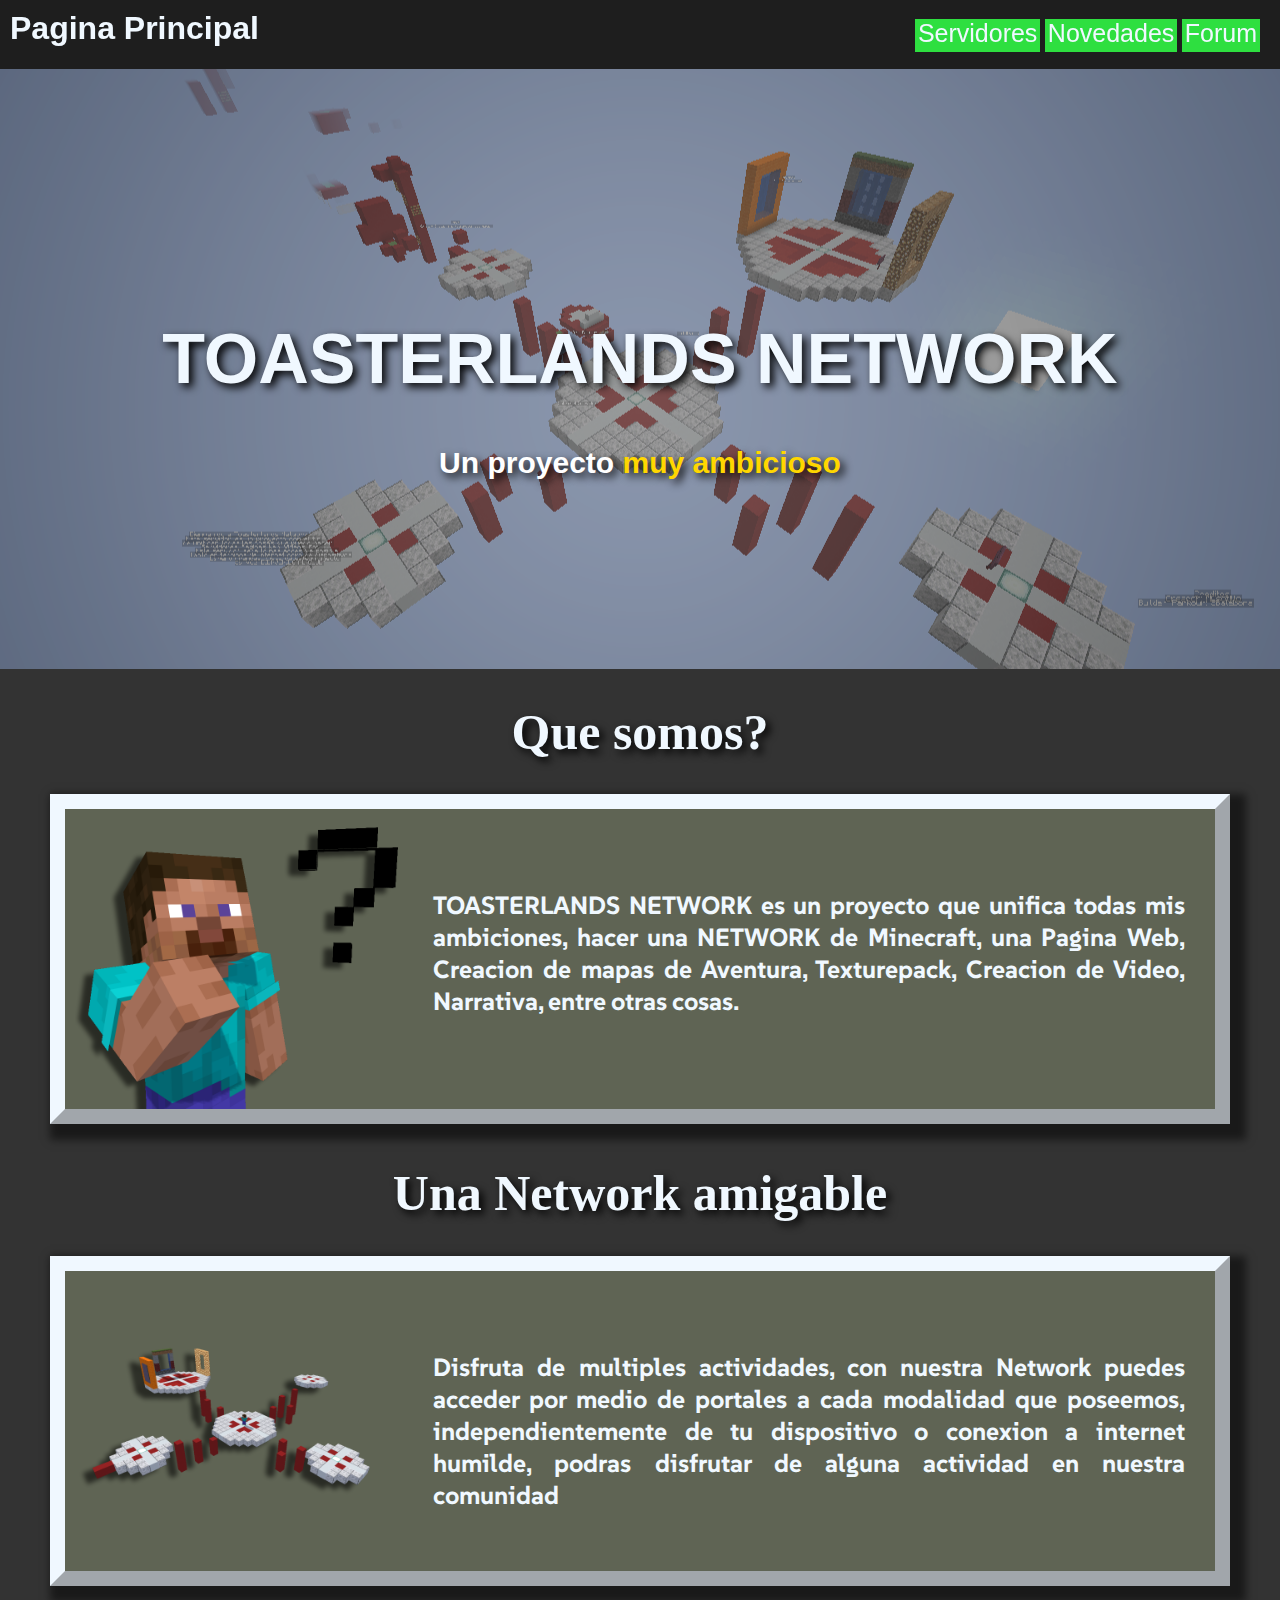
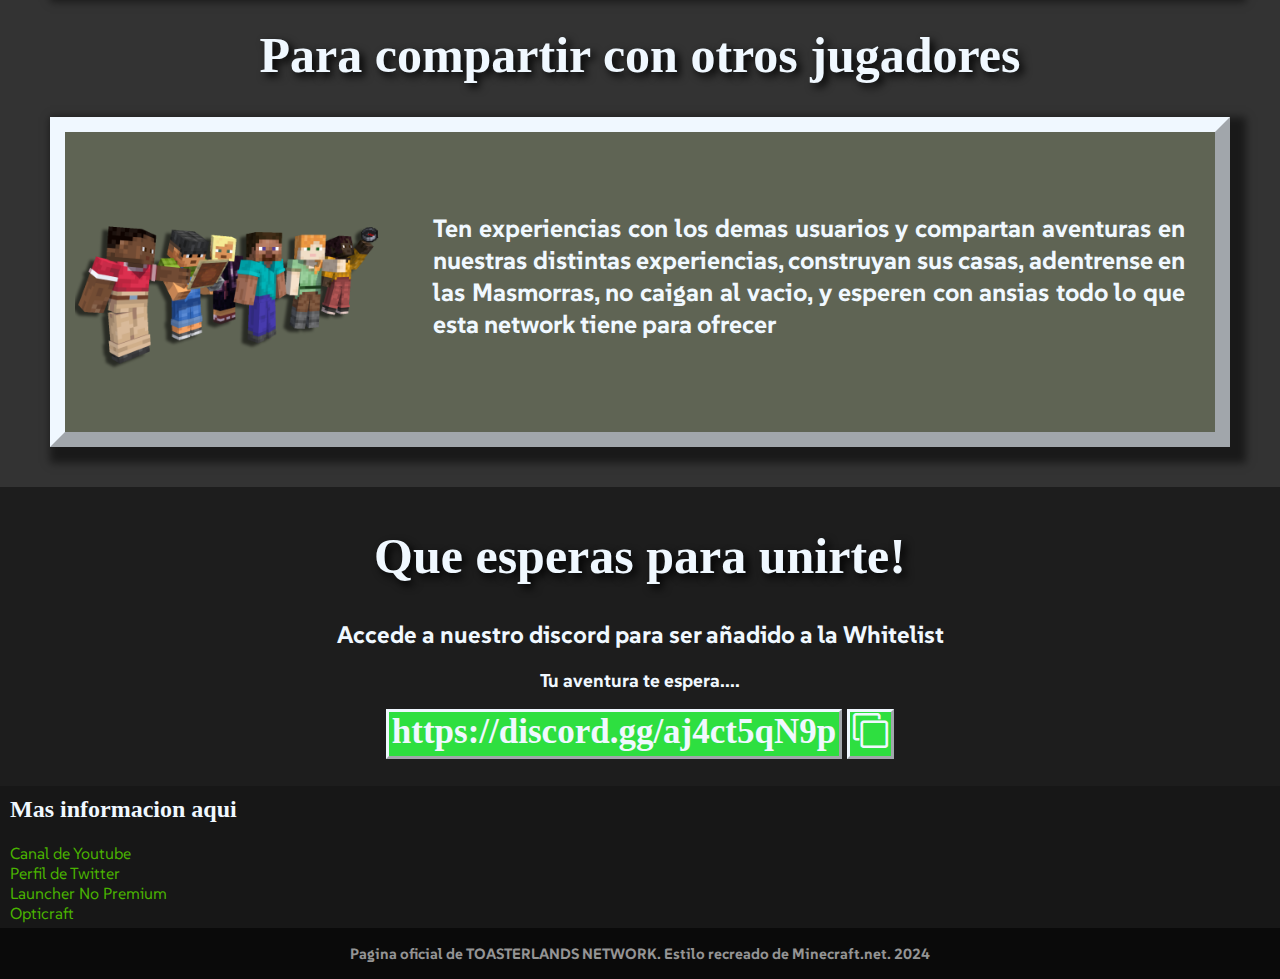
<file: index.html>
<!DOCTYPE html>
<html lang="en">
<head>
    <meta charset="UTF-8">
    <meta name="viewport" content="width=device-width, initial-scale=1.0">
    <title> TOASTERLANDS NETWORK</title>
    <link rel="stylesheet" href="style.css">
    <link rel="preconnect" href="https://fonts.googleapis.com">
<link rel="preconnect" href="https://fonts.gstatic.com" crossorigin>
<link href="https://fonts.googleapis.com/css2?family=Ubuntu:ital,wght@0,300;0,400;0,500;0,700;1,300;1,400;1,500;1,700&display=swap" rel="stylesheet">
<link href="https://fonts.cdnfonts.com/css/minecraft-4" rel="stylesheet">
<link rel="stylesheet" href="src/font-awesome-4.7.0/css/font-awesome.min.css"> 
<link rel="icon" type="image/jpg" href="src/weblogo/Glitch.png">
<link rel="preconnect" href="https://fonts.googleapis.com">
<link rel="preconnect" href="https://fonts.gstatic.com" crossorigin>
<link href="https://fonts.googleapis.com/css2?family=SUSE:wght@100..800&display=swap" rel="stylesheet">
<script src="acciones.js"></script>
<meta name="description" content="Descubre la mejor y la mas humilde Network de Minecraft">





</head>
<body>
     <header>
            <h1 class="titulobarra"> Pagina Principal </h1>
            <div class="enlacestope">
                <a href="https://www.google.com" class="enlacet" target="_blank"> Servidores</a>
                <a href="anuncios.html" class="enlacet" target="_self"> Novedades</a>
                <a href="https://www.chatbro.com/es/68zP9/" class="enlacet" target="_blank"> Forum</a>
            </div>  
            
     </header>
     <div class="cajarelleno"></div>
     <div class="content">

        <div class="weclome">
             <h1 class="titbiv"> TOASTERLANDS NETWORK </h1>
             <h2 class="subtitbiv"> Un proyecto <span style="color: gold;">muy ambicioso</span></h2>
        </div>

        <h1 class="titdesc"> Que somos?</h1>

        <div class="Descbox">
            <img src="src/img/render3SR.png" alt="Steve Pregunta" class="imgdesc" style="margin-left: 10px;">
            <p class="texboc"> TOASTERLANDS NETWORK es un proyecto que unifica todas mis ambiciones, hacer una NETWORK de Minecraft, una Pagina Web, Creacion
                de mapas de Aventura, Texturepack, Creacion de Video, Narrativa, entre otras cosas.
            </p>
            
        </div>

        <h1 class="titdesc"> Una Network amigable</h1>

        <div class="Descbox">
            <img src="src/img/render6SR.png" alt="Steve Pregunta" class="imgdesc" style="margin-left: 10px;">
            <p class="texboc"> Disfruta de multiples actividades, con nuestra Network puedes acceder por medio de portales a cada modalidad que
                poseemos, independientemente de tu dispositivo o conexion a internet humilde, podras disfrutar de alguna actividad en nuestra 
                comunidad
            </p>
            
        </div>

         <h1 class="titdesc"> Para compartir con otros jugadores</h1>

        <div class="Descbox">
            <img src="src/img/render2SR.png" alt="Steve Pregunta" class="imgdesc" style="margin-left: 10px;">
            <p class="texboc"> Ten experiencias con los demas usuarios y compartan aventuras en nuestras distintas experiencias,
                construyan sus casas, adentrense en las Masmorras, no caigan al vacio, y esperen con ansias todo lo que esta network 
                tiene para ofrecer
            </p>
            
        </div>
        
        <div class="finalofpage">
            <h1 class="titfinal"> Que esperas para unirte! </h1>
            <h2 class="subtitfinal"> Accede a nuestro discord para ser añadido a la Whitelist</h2>
            <h3 class="subtitfinal"> Tu aventura te espera....</h2>
                <div style="justify-content: center; text-align: center;">
                    <h2>
                        <span class="textocop">https://discord.gg/aj4ct5qN9p</span>
                        <span class="botoncopia" onclick="copiario()"> <a href="" target="_top"><i class="fa fa-clone" aria-hidden="true"></i></a></span>
                        
                        
                    </h2>
                </div>    
            </div>
        </div>
         
     </div>

     <footer>
            
		<div class="contfut">
            <h2 class="titfut"> Mas informacion aqui </h2>

            <div class="filas">
                    <div class="fila">
                        
                        <a href="https://www.youtube.com/@mlsotillo1482" target="_blank"> Canal de Youtube</a><br>
                        <a href="https://x.com/Lsotillo2M" target="_blank"> Perfil de Twitter</a><br>
                        <a href="https://llaun.ch/en" target="_blank"> Launcher No Premium</a><br>
                        <a href="https://optijuegos.github.io/" target="_blank"> Opticraft</a><br>

                <!--   
                    </div>
                    <div class="fila">

                            <a href="https://www.google.com"> Google</a><br>
                            <a href="https://www.google.com"> Google</a><br>
                            <a href="https://www.google.com"> Google</a><br>
                            <a href="https://www.google.com"> Google</a><br>


                        
                    </div>
                    <div class="fila">

                        <a href="https://www.google.com"> Google</a><br>
                        <a href="https://www.google.com"> Google</a><br>
                        <a href="https://www.google.com"> Google</a><br>
                        <a href="https://www.google.com"> Google</a><br>


                    </div>
                --> 
            </div>
       
        </div>
        <div class="copy">
                <h3> Pagina oficial de TOASTERLANDS NETWORK. Estilo recreado de Minecraft.net. 2024</h3>
        </div>  
	
    </footer>


</body>
</html>
</file>
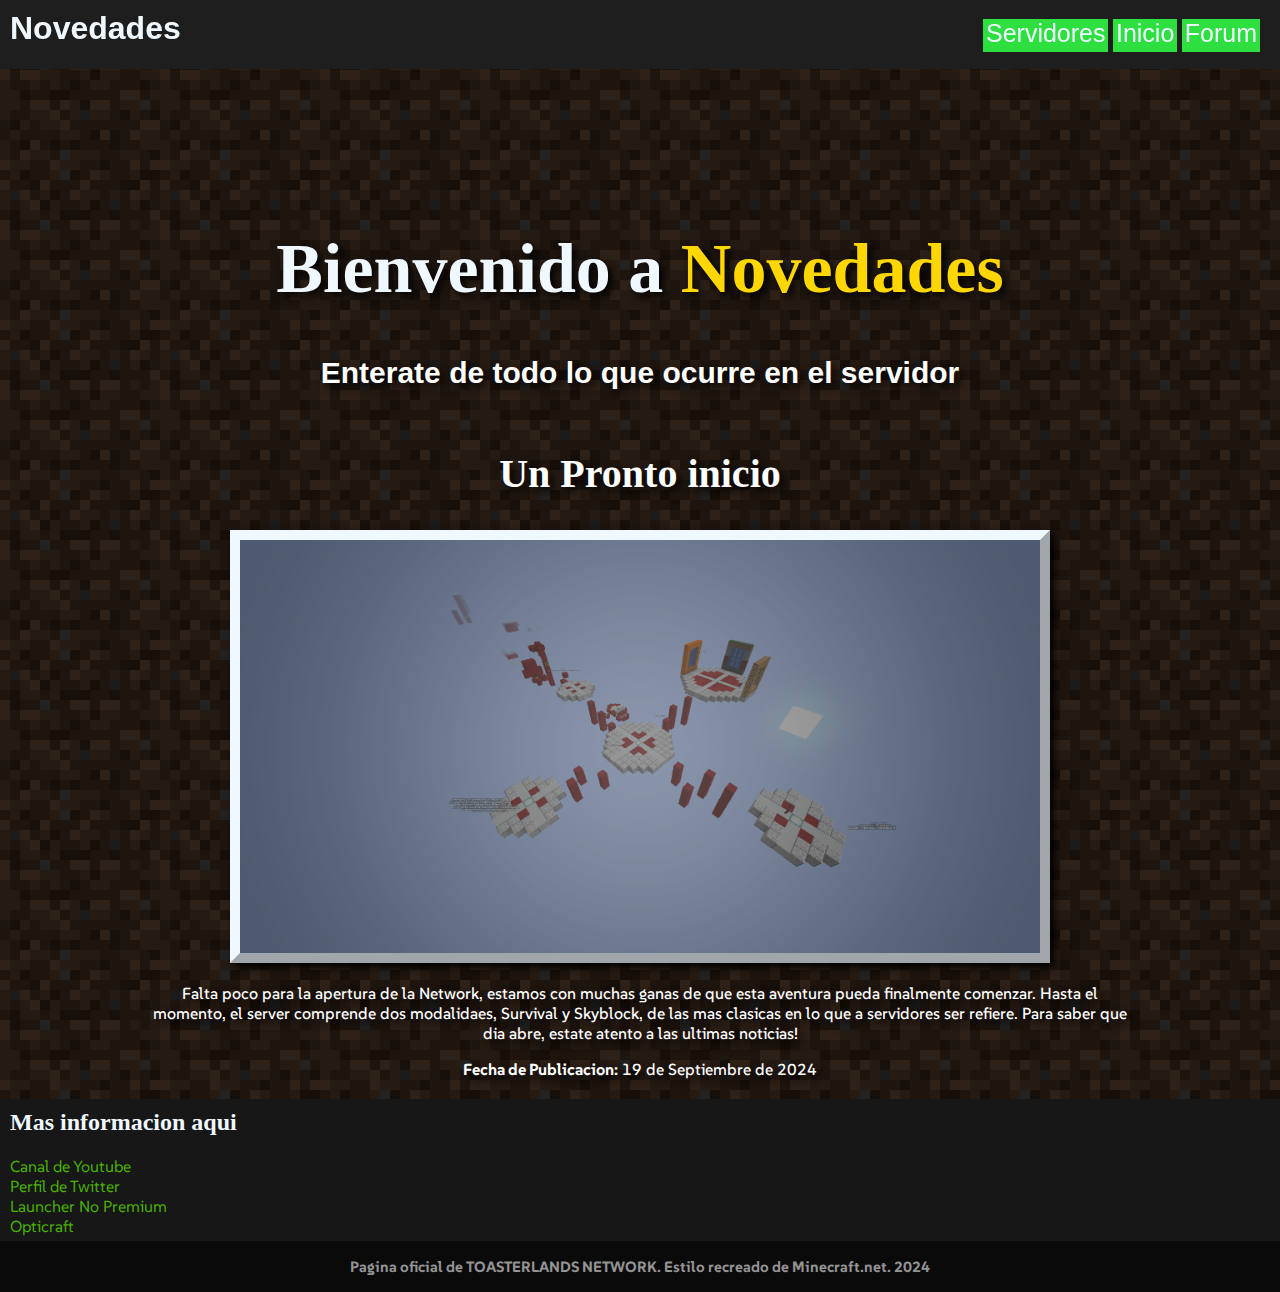
<file: anuncios.html>
<!DOCTYPE html>
<html lang="en">
<head>
    <meta charset="UTF-8">
    <meta name="viewport" content="width=device-width, initial-scale=1.0">
    <title> Novedades</title>
    <link rel="stylesheet" href="style.css">
    <link rel="preconnect" href="https://fonts.googleapis.com">
<link rel="preconnect" href="https://fonts.gstatic.com" crossorigin>
<link href="https://fonts.googleapis.com/css2?family=Ubuntu:ital,wght@0,300;0,400;0,500;0,700;1,300;1,400;1,500;1,700&display=swap" rel="stylesheet">
<link href="https://fonts.cdnfonts.com/css/minecraft-4" rel="stylesheet">
<link rel="stylesheet" href="src/font-awesome-4.7.0/css/font-awesome.min.css"> 
<link rel="icon" type="image/jpg" href="src/weblogo/Glitch.png">
<link rel="preconnect" href="https://fonts.googleapis.com">
<link rel="preconnect" href="https://fonts.gstatic.com" crossorigin>
<link href="https://fonts.googleapis.com/css2?family=SUSE:wght@100..800&display=swap" rel="stylesheet">
<link rel="stylesheet" href="anuncios.css">
<script src="acciones.js"></script>

</head>


<body class="cuerpoan">
    <header>
        <h1 class="titulobarra"> Novedades </h1>
        <div class="enlacestope">
            <a href="servers.html" class="enlacet" target="_self"> Servidores</a>
            <a href="index.html" class="enlacet" target="_self"> Inicio</a>
            <a href="https://www.chatbro.com/es/68zP9/" class="enlacet" target="_blank"> Forum</a>
        </div>  
        
 </header>
 <div class="cajarelleno"></div>
        <div class="noticias">
            <h1 class="titanuncio" style="text-align: center;"> Bienvenido a <span style="color: gold;"> Novedades</span></h1>
            <h2 class="subtitbiv" style="text-align: center;"> Enterate de todo lo que ocurre en el servidor</h2>
        </div>


     <!-- 
     <h2 class="subtitfinal" style="margin-top: 100px; margin-bottom: 100px;"> No hay noticias hasta el momento...</h2>   
     
     -->   

        <div class="novedad">
            <h2 class="titnot"> Un Pronto inicio</h2>
            <img src="src/Noticias/1_Apertura.png" alt="image" class="imgnots">
            
            <p class="textonot"> Falta poco para la apertura de la Network, estamos con muchas ganas de que esta aventura
                pueda finalmente comenzar. Hasta el momento, el server comprende dos modalidaes, Survival y Skyblock, de las
                mas clasicas en lo que a servidores ser refiere. Para saber que dia abre, estate atento a las ultimas noticias! 
            </p>
           
            <p class="textonot"> <span style="font-weight: bold;">Fecha de Publicacion:</span> 19 de Septiembre de 2024</p>
        </div>

        <footer>
            
            <div class="contfut">
                <h2 class="titfut"> Mas informacion aqui </h2>
        
                <div class="filas">
                        <div class="fila">
                            
                            <a href="https://www.youtube.com/@mlsotillo1482" target="_blank"> Canal de Youtube</a><br>
                            <a href="https://x.com/Lsotillo2M" target="_blank"> Perfil de Twitter</a><br>
                            <a href="https://llaun.ch/en" target="_blank"> Launcher No Premium</a><br>
                            <a href="https://optijuegos.github.io/" target="_blank"> Opticraft</a><br>
        
                    <!--   
                        </div>
                        <div class="fila">
        
                                <a href="https://www.google.com"> Google</a><br>
                                <a href="https://www.google.com"> Google</a><br>
                                <a href="https://www.google.com"> Google</a><br>
                                <a href="https://www.google.com"> Google</a><br>
        
        
                            
                        </div>
                        <div class="fila">
        
                            <a href="https://www.google.com"> Google</a><br>
                            <a href="https://www.google.com"> Google</a><br>
                            <a href="https://www.google.com"> Google</a><br>
                            <a href="https://www.google.com"> Google</a><br>
        
        
                        </div>
                    --> 
                </div>
           
            </div>
            <div class="copy">
                    <h3> Pagina oficial de TOASTERLANDS NETWORK. Estilo recreado de Minecraft.net. 2024</h3>
            </div>  
        
        </footer>
    </body>
</html>
</file>
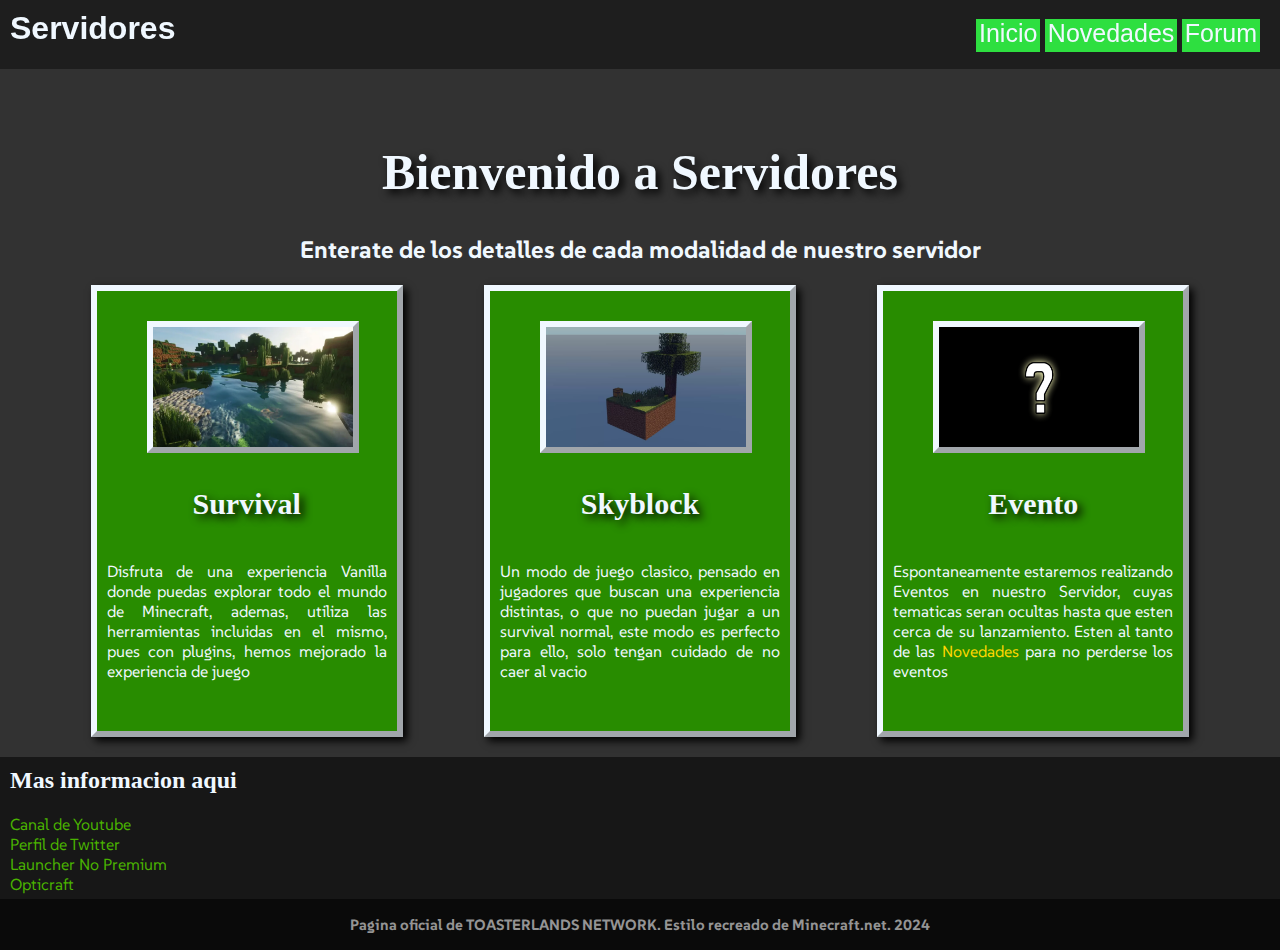
<file: servers.html>
<!DOCTYPE html>
<html lang="en">
<head>
    <meta charset="UTF-8">
    <meta name="viewport" content="width=device-width, initial-scale=1.0">
    <title> Servidores</title>
    <link rel="stylesheet" href="style.css">
    <link rel="preconnect" href="https://fonts.googleapis.com">
<link rel="preconnect" href="https://fonts.gstatic.com" crossorigin>
<link href="https://fonts.googleapis.com/css2?family=Ubuntu:ital,wght@0,300;0,400;0,500;0,700;1,300;1,400;1,500;1,700&display=swap" rel="stylesheet">
<link href="https://fonts.cdnfonts.com/css/minecraft-4" rel="stylesheet">
<link rel="stylesheet" href="src/font-awesome-4.7.0/css/font-awesome.min.css"> 
<link rel="icon" type="image/jpg" href="src/weblogo/Glitch.png">
<link rel="preconnect" href="https://fonts.googleapis.com">
<link rel="preconnect" href="https://fonts.gstatic.com" crossorigin>
<link href="https://fonts.googleapis.com/css2?family=SUSE:wght@100..800&display=swap" rel="stylesheet">
<script src="acciones.js"></script>
<link rel="stylesheet" href="servers.css">
<meta name="description" content="Descubre la mejor y la mas humilde Network de Minecraft">





</head>
<body>
     <header>
            <h1 class="titulobarra"> Servidores </h1>
            <div class="enlacestope">
                <a href="index.html" class="enlacet" target="_self"> Inicio</a>
                <a href="anuncios.html" class="enlacet" target="_self"> Novedades</a>
                <a href="https://www.chatbro.com/es/68zP9/" class="enlacet" target="_blank"> Forum</a>
            </div>  
            
     </header>
     <div class="cajarelleno"></div>

        <div class="titservers"> 
            <h1 class="titfinal"> Bienvenido a Servidores</h1>
            <h2 class="subtitfinal"> Enterate de los detalles de cada modalidad de nuestro servidor </h2>
            
        </div>

        <div class="servidores"> 

            <div class="cajaserver"> 
                 <img src="src/img/survivalRRR.png" alt=" imagen" class="imagserv">
                 <h3 class="titserv"> Survival</h3>
                 <p class="textserv"> Disfruta de una experiencia Vanilla donde puedas explorar todo el mundo
                    de Minecraft, ademas, utiliza las herramientas incluidas en el mismo, pues con plugins, hemos
                    mejorado la experiencia de juego
                 </p>

            </div>

            <div class="cajaserver"> 
                <img src="src/img/skyblockRR.png" alt=" imagen" class="imagserv">
                <h3 class="titserv"> Skyblock</h3>
                <p class="textserv"> Un modo de juego clasico, pensado en jugadores que buscan una experiencia distintas,
                    o que no puedan jugar a un survival normal, este modo es perfecto para ello, solo tengan cuidado de no
                    caer al vacio
                </p>

           </div>

           <div class="cajaserver"> 
            <img src="src/img/eventoRRR.png" alt=" imagen" class="imagserv">
            <h3 class="titserv"> Evento</h3>
            <p class="textserv"> Espontaneamente estaremos realizando Eventos en nuestro Servidor, cuyas tematicas
                seran ocultas hasta que esten cerca de su lanzamiento. Esten al tanto de las <a href="anuncios.html"> Novedades</a>
                para no perderse los eventos
            </p>

       </div>

       </div>

        </div>

     <footer>
            
		<div class="contfut">
            <h2 class="titfut"> Mas informacion aqui </h2>

            <div class="filas">
                    <div class="fila">
                        
                        <a href="https://www.youtube.com/@mlsotillo1482" target="_blank"> Canal de Youtube</a><br>
                        <a href="https://x.com/Lsotillo2M" target="_blank"> Perfil de Twitter</a><br>
                        <a href="https://llaun.ch/en" target="_blank"> Launcher No Premium</a><br>
                        <a href="https://optijuegos.github.io/" target="_blank"> Opticraft</a><br>

                <!--   
                    </div>
                    <div class="fila">

                            <a href="https://www.google.com"> Google</a><br>
                            <a href="https://www.google.com"> Google</a><br>
                            <a href="https://www.google.com"> Google</a><br>
                            <a href="https://www.google.com"> Google</a><br>


                        
                    </div>
                    <div class="fila">

                        <a href="https://www.google.com"> Google</a><br>
                        <a href="https://www.google.com"> Google</a><br>
                        <a href="https://www.google.com"> Google</a><br>
                        <a href="https://www.google.com"> Google</a><br>


                    </div>
                --> 
            </div>
       
        </div>
        <div class="copy">
                <h3> Pagina oficial de TOASTERLANDS NETWORK. Estilo recreado de Minecraft.net. 2024</h3>
        </div>  
	
    </footer>


</body>
</html>
</file>
<file: style.css>
body{
    margin: 0;
    font-family: "SUSE", sans-serif;
    background-color: rgb(50, 50, 50);
    
}

/* Barra tope*/

header{
    background-color: rgba(30, 30, 30, 0.7);
    display: flex;
    justify-content: space-between;
    position: fixed;
    width: 100%;
    font-family: 'Minecraft', sans-serif;
                                                
}

.titulobarra{
    
    margin-top: 0;
    color: aliceblue;
    padding-top: 10px;
    padding-left: 10px;
}

/* ENLACES */

.enlacestope{
    
    margin-top: 19px;
    margin-right: 20px;
}

.enlacestope :link{
    
  text-decoration: none;
  color: aliceblue;


}

.enlacestope :visited{
    
    text-decoration: none;
    color: aliceblue;


  }
  
  .enlacestope :hover{
    
    text-decoration: none;
    color: aliceblue;
    border-style: solid;
    border-color: rgb(255, 255, 255);
    
  } 


.enlacet {

    background-color: rgb(46, 223, 64);
    border-width: 3px;
    padding-left: 3px;
    padding-right: 3px;
    font-size: 25px;    
    padding-bottom: 5px;
}





/*Relleno*/

.cajarelleno{

    height: 69px;
    background-color: rgb(30, 30, 30);
}

/* Imagen Bienvenida*/

.weclome {

        
    height: 600px;
    background-color: red;
    background-image: url(src/img/fondo.png);
    background-position-x: 50%;
    background-position-y: 40%;
    text-align: center;
}

.titbiv{
    margin-top: 0;
    font-family: 'Minecraft', sans-serif;
    padding-top: 250px;
    color: aliceblue;
    font-size: 70px;
 
    text-shadow: 4px 4px 8px rgb(0, 0, 0);

}

.subtitbiv{
    color: rgb(255, 255, 255);
    font-size: 30px;
    font-family: 'Minecraft', sans-serif;
    text-shadow: 4px 4px 8px rgb(0, 0, 0);
 
}

.content {
    background-color: rgb(51, 51, 51); /*Color del fondo*/
}

/* Cajas de Descripciones*/

.titdesc {

    font-size: 50px;
    color: aliceblue;
    font-family: 'Minecraft';
    text-align: center;
    text-shadow: 10px;
    text-shadow: 4px 4px 8px rgb(0, 0, 0);
}

.Descbox{

    display: flex;
    justify-content: center;    
    background-color: rgb(95, 100, 84);
    margin-left: 50px;
    margin-right: 50px;
    border-color: aliceblue;
    border-width: 15px;
    border-style: outset;
    color: aliceblue;
   margin-bottom: 40px;
    box-shadow: 8px 8px 8px 8px rgba(0, 0, 0, 0.5);
    
}


.imgdesc {

    height: 300px;
}

.texboc {

    margin-top: 80px;
    margin-right: 30px;
    text-align: justify;
    margin-left: 30px;
    font-size: 25px;
    font-weight: bold;
}

.finalofpage {
    background-color: rgb(29, 29, 29);
    margin-bottom: -21px;
    height: 300px;
}

.titfinal{

    color: aliceblue;
    text-align: center;
    font-family: 'Minecraft';
    font-size: 50px;
    padding-top: 40px;
    text-shadow: 4px 4px 8px rgb(0, 0, 0);
}

.subtitfinal{

    color: aliceblue;
    text-align: center;
}

.textocop{

    background-color: rgb(46, 223, 64);
    border-style: outset;
    border-width: 3px;
    border-color: aliceblue;
    font-size: 35px;
    padding-bottom: 5px;
    color: aliceblue;
    font-family: 'Minecraft';
    padding-left: 3px;
    padding-right: 3px;
    
}

.botoncopia{
    background-color: rgb(46, 223, 64);
    border-style: outset;
    border-width: 3px;
    border-color: aliceblue;
    font-size: 35px;
    padding-bottom: 5px;
    color: aliceblue;
    font-family: 'Minecraft';
    font-weight: bold;
    padding-left: 3px;
    padding-right: 3px;
}

.botoncopia :link{
    color: aliceblue;

}

.botoncopia :visited{
    color: aliceblue;

}

.botoncopia :hover{
    color: rgb(251, 255, 0);


}



/* Final de pagina*/

footer{
    
    background-color: black;


}

.contfut {
   
    background-color: rgb(23, 23, 23);

    
}

.titfut{   

    padding-top: 10px;
    margin-left: 10px;
    color: aliceblue;
    font-family: 'Minecraft';
}

.filas{

    display: flex;
    padding-bottom: 5px;
}

.fila {

    margin-left: 10px;
    margin-right: 10px;
}

.fila :link {

    text-decoration: none;
    color: rgb(74, 179, 0);
}

.fila :visited {

    text-decoration: none;
    color: rgb(74, 179, 0);
}

.fila :hover{

    color: whitesmoke;
    text-decoration: underline;
}

.copy {

    background-color: rgb(10, 10, 10) ;
    color: rgb(148, 148, 148);
    text-align: center;
    padding-top: 1px;
    padding-bottom: 1px;
    font-size: 80%;
    
    
}
</file>
<file: anuncios.css>
.titanuncio {
    margin-top: 200px;
    font-size: 70px;
    color: aliceblue;
    font-family: 'Minecraft';
    text-align: center;
    text-shadow: 10px;
    text-shadow: 4px 4px 8px rgb(0, 0, 0);
}


.limitado {

    margin-top: 100px;
    margin-bottom: 100px;
}

.cuerpoan{

    background-image: url(src/img/dirtbac.webp);
}

.noticias{ 

    margin-top: -40px;
    
}


.novedad {
    margin-top: 60px;
    justify-content: center;
    text-align: center;
    
}

.imgnots {
   
    width: 800px;
    border-color: aliceblue;
    border-style: outset;
    border-width: 10px;
    box-shadow: 4px 4px 8px rgb(0, 0, 0);
   

}

.titnot {

    color: white;
    font-family: 'Minecraft';
    text-shadow: 4px 4px 8px rgb(0, 0, 0);
    font-size: 40px;
}

.textonot {

    color: white;
    font-weight: 500;
    margin-right: 150px;
    margin-left: 150px;
    text-shadow: 4px 4px 8px rgb(0, 0, 0);

}
</file>
<file: servers.css>
.servidores {

    margin-left: 50px;
    display: flex;
    margin-right: 50px;
    justify-content: space-around;
}

.cajaserver{
    background-color: rgb(40, 140, 0);
    height: 440px;
    width: 300px;
    border-color: aliceblue;
    border-style: outset;
    border-width: 6px;
    box-shadow: 4px 4px 8px rgb(0, 0, 0);
    
}

.imagserv{

    height: 120px;
    margin-top: 30px;
    width: 200px;
    margin-left: 50px;
    border-color: aliceblue;
    border-style: outset;
    border-width: 6px;
}

.titserv{

    color: aliceblue;
    text-align: center;
    font-weight: bolder;
    font-size: 30px;
    font-family: 'Minecraft';
    text-shadow: 4px 4px 8px rgb(0, 0, 0);
}

.textserv{
    
    color: aliceblue;
   padding: 10px;
    text-align: justify;
    margin-bottom: 10px;
    
}

.textserv :link {
    text-decoration: none;
    color: gold;
}

.textserv :visited {
    text-decoration: none;
    color: gold;
}

.textserv :hover {
    text-decoration: underline;
    color: rgb(255, 0, 115);
}
</file>
